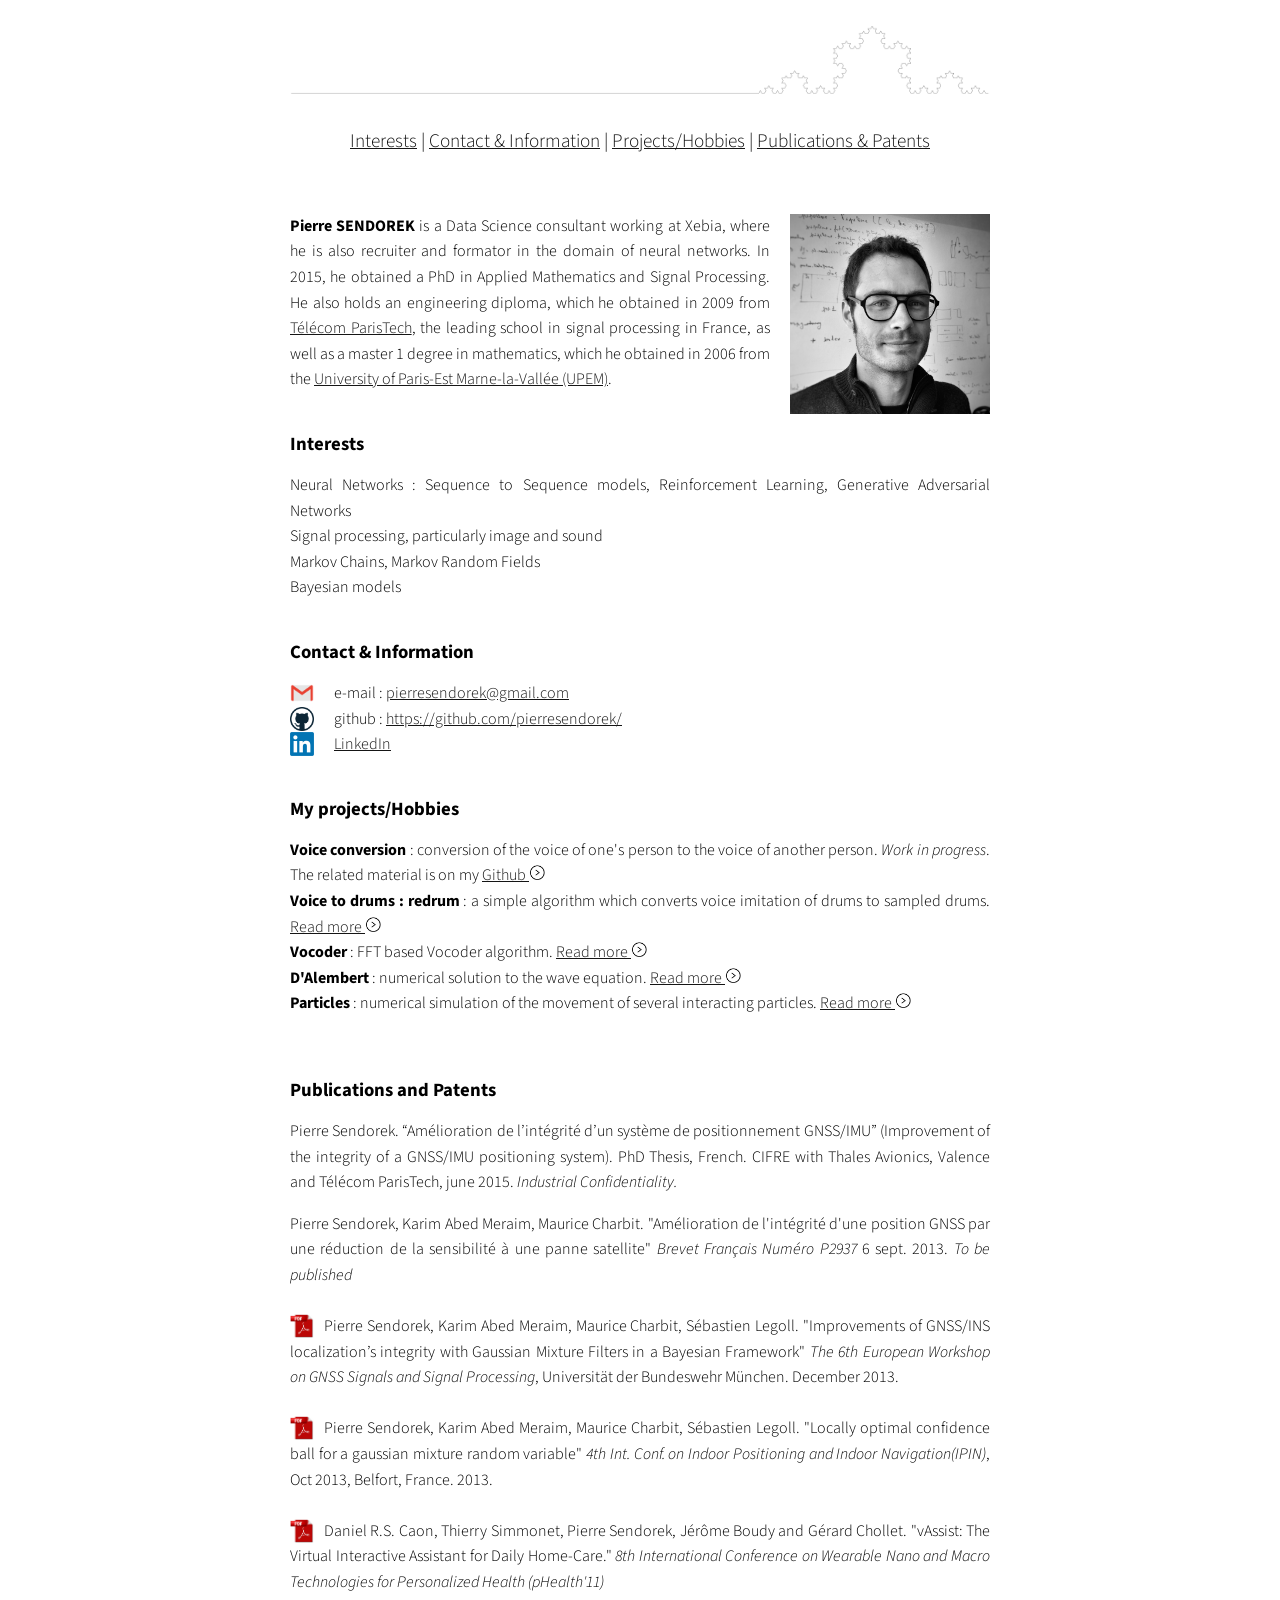
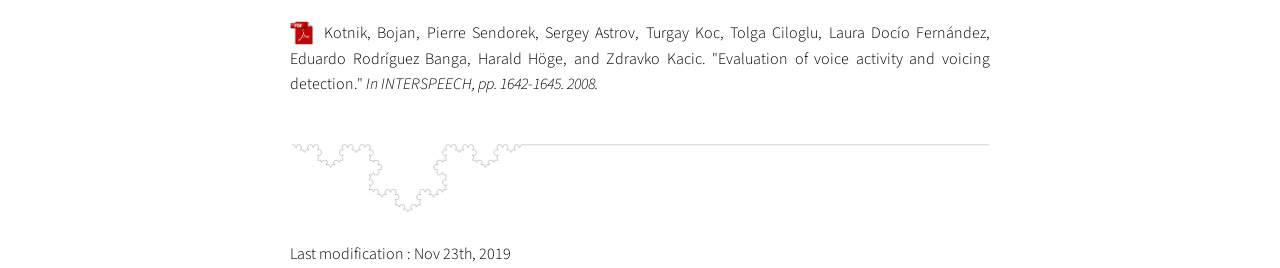
<file: index.html>
<!DOCTYPE html>
<html>
<head>

<meta charset="utf-8" />
<title>Pierre SENDOREK</title>
<link rel="icon" href="./pierre_sendorek.jpg" type="image/jpeg">

<link href="http://fonts.googleapis.com/css?family=Source+Sans+Pro:200,300,400,600,700,900" rel="stylesheet" />
<link href="default.css" rel="stylesheet" type="text/css" media="all" />
<link href="fonts.css" rel="stylesheet" type="text/css" media="all" />

</head>
<body>

<div align="center">
<p style="text-align:center;"><img src="img/von_koch.png" width="700" alt=""/> </p>
<p style="text-align:center; font-size:120%;" > 
<a href="#interests">Interests</a> |
<a href="#contact">Contact & Information</a> | 
<a href="#projects">Projects/Hobbies</a> | 
<a href="#publications">Publications & Patents</a> </p>
<br>

<!--<table cellpadding="5">
<tr><td> -->

<p>
<img src="./pierre_sendorek.jpg" width="200" height="200" alt="" style="margin-left:20px;" align="right">
<b>Pierre SENDOREK</b> is a Data Science consultant working at Xebia, where he is also recruiter and formator in the domain of neural networks.
In 2015, he obtained a PhD in Applied Mathematics and Signal Processing. He also holds an engineering diploma, which he 
obtained in 2009 from <a href="http://www.telecom-paristech.fr/">Télécom ParisTech</a>, the leading school in signal processing in France, 
as well as a master 1 degree in mathematics, which he obtained in 2006 from the <a href="http://www.u-pem.fr/">University 
of Paris-Est Marne-la-Vallée (UPEM)</a>.<br>
</p>

<br>
<div id="interests">
<h3>Interests</h3>
<p>
Neural Networks : Sequence to Sequence models, Reinforcement Learning, Generative Adversarial Networks<br>
Signal processing, particularly image and sound<br>
Markov Chains, Markov Random Fields<br>
Bayesian models<br>
</p>
</div>

<br>

<div id="contact">
<h3>Contact & Information</h3>
<p>
<img src="img/Dakirby309-Simply-Styled-Gmail.ico" alt="" style="width:24px;height:24px;margin-right:20px;" align="left"/> e-mail : <a href="mailto:pierresendorek@gmail.com">pierresendorek@gmail.com</a><br>
<img src="img/github-512-150x150.png" alt="" style="width:24px;height:24px;margin-right:20px;" align="left"/> github : <a href="https://github.com/pierresendorek/">https://github.com/pierresendorek/ </a><br>
<img src="img/768px-LinkedIn_logo_initials.png" alt="" style="width:24px;height:24px;margin-right:20px;" align="left"/> <a href="https://www.linkedin.com/in/pierresendorek">LinkedIn</a><br>
<!--<img src="img/tumblrLogo.png" alt="" style="width:24px;height:24px;margin-right:20px;" align="left"/> <a href="http://pierresendorek.tumblr.com/">tumblr</a><br>-->
</p>
</div>

<div id="projects">
<br>
<h3>My projects/Hobbies</h3>
<p>
<b>Voice conversion</b> : conversion of the voice of one's person to the voice of 
another person. <i>Work in progress</i>. The related material is on my
<a href="https://github.com/pierresendorek"><span style="white-space: nowrap;">Github <img src="img/right_arrow-lower.png" align="bottom" style="width:16px;height:16px;"></span></a><br>
<b>Voice to drums : redrum</b> : a simple algorithm which converts voice imitation of drums to sampled drums. 
<a href="redrum.html"><span style="white-space: nowrap;">Read more <img src="img/right_arrow-lower.png" align="bottom" style="width:16px;height:16px;"></span></a><br> 
<b>Vocoder</b> : FFT based Vocoder algorithm. 
<a href="vocoder.html"><span style="white-space: nowrap;">Read more <img src="img/right_arrow-lower.png" align="bottom" style="width:16px;height:16px;"></span></a><br> 
<!--<b>Pitch estimator</b> : period cancellation pitch estimation algorithm. 
<span style="white-space: nowrap;">Read more <img src="img/right_arrow-lower.png" align="bottom" style="width:16px;height:16px;"></span><br> -->
<b>D'Alembert</b> : numerical solution to the wave equation.
<a href="./javaApplets/wave2d/wave2d.html"><span style="white-space: nowrap;">Read more <img src="img/right_arrow-lower.png" align="bottom" style="width:16px;height:16px;"></span></a><br>
<b>Particles</b> : numerical simulation of the movement of several interacting particles.
<a href="./javaApplets/particles/particles.html"><span style="white-space: nowrap;">Read more <img src="img/right_arrow-lower.png" align="bottom" style="width:16px;height:16px;"></span></a><br>
</p>
</div>

<br>





<!--  The goal is to make an algorithm similar 
to <a href="http://svr-www.eng.cam.ac.uk/~hy216/VoiceMorphingPrj">this one</a> done at university of Cambridge. -->


<div id="publications">
<br>
<h3>Publications and Patents</h3>

<p>Pierre Sendorek. “Amélioration de l’intégrité d’un système de positionnement GNSS/IMU” (Improvement of the integrity of a GNSS/IMU positioning system). 
PhD Thesis, French. CIFRE with Thales Avionics, Valence and Télécom ParisTech, june 2015. <i>Industrial Confidentiality.</i>
</p>

<p>
Pierre Sendorek, Karim Abed Meraim, Maurice Charbit. "Amélioration de l'intégrité d'une position GNSS par une réduction de la sensibilité à une panne satellite"
<i>Brevet Français Numéro P2937</i> 6 sept. 2013. <i>To be published</i><br><br>

<a href="./generalWE.pdf"><img src="img/pdfLogo.jpg" alt="" style="width:24px;height:24px;margin-right:10px;" align="left"/></a>
Pierre Sendorek, Karim Abed Meraim, Maurice Charbit, Sébastien Legoll. "Improvements of GNSS/INS localization’s integrity with Gaussian
Mixture Filters in a Bayesian Framework"
<i>The 6th European Workshop on GNSS Signals and Signal Processing</i>, Universität der Bundeswehr München. December 2013.
<br><br>

<a href="http://ipin2013.sciencesconf.org/conference/ipin2013/eda_en.pdf"><img src="img/pdfLogo.jpg" alt="" style="width:24px;height:24px;margin-right:10px;" align="left"/></a>
Pierre Sendorek, Karim Abed Meraim, Maurice Charbit, Sébastien Legoll. "Locally optimal confidence ball for a gaussian mixture random variable"
<i>4th Int. Conf. on Indoor Positioning and Indoor Navigation(IPIN)</i>, Oct 2013, Belfort, France. 2013.
<br><br>

<a href="http://biblio.telecom-paristech.fr/cgi-bin/download.cgi?id=11497"><img src="img/pdfLogo.jpg" alt="" style="width:24px;height:24px;margin-right:10px;" align="left"/></a>
Daniel R.S. Caon, Thierry Simmonet, Pierre Sendorek, Jérôme Boudy and Gérard Chollet. "vAssist: The Virtual Interactive Assistant for Daily Home-Care."
<i>8th International Conference on Wearable Nano and Macro Technologies for Personalized Health (pHealth'11)</i>
<br><br>

<a href="http://20.210-193-52.unknown.qala.com.sg/archive/archive_papers/interspeech_2008/i08_1642.pdf"><img src="img/pdfLogo.jpg" alt="" style="width:24px;height:24px;margin-right:10px;" align="left"/></a>
Kotnik, Bojan, Pierre Sendorek, Sergey Astrov, Turgay Koc, Tolga Ciloglu, Laura Docío Fernández, Eduardo Rodríguez Banga, Harald Höge, and Zdravko Kacic. "Evaluation 
of voice activity and voicing detection." <i>In INTERSPEECH, pp. 1642-1645. 2008.</i>

<br><br>
</p>
</div>



<p style="text-align:center;"><img src="img/von_koch.png" width="700" style="transform:rotate(180deg);" alt=""/></center> </p>
<p>
Last modification : Nov 23th, 2019
</p>
</div>
</body>
</html>
</file>
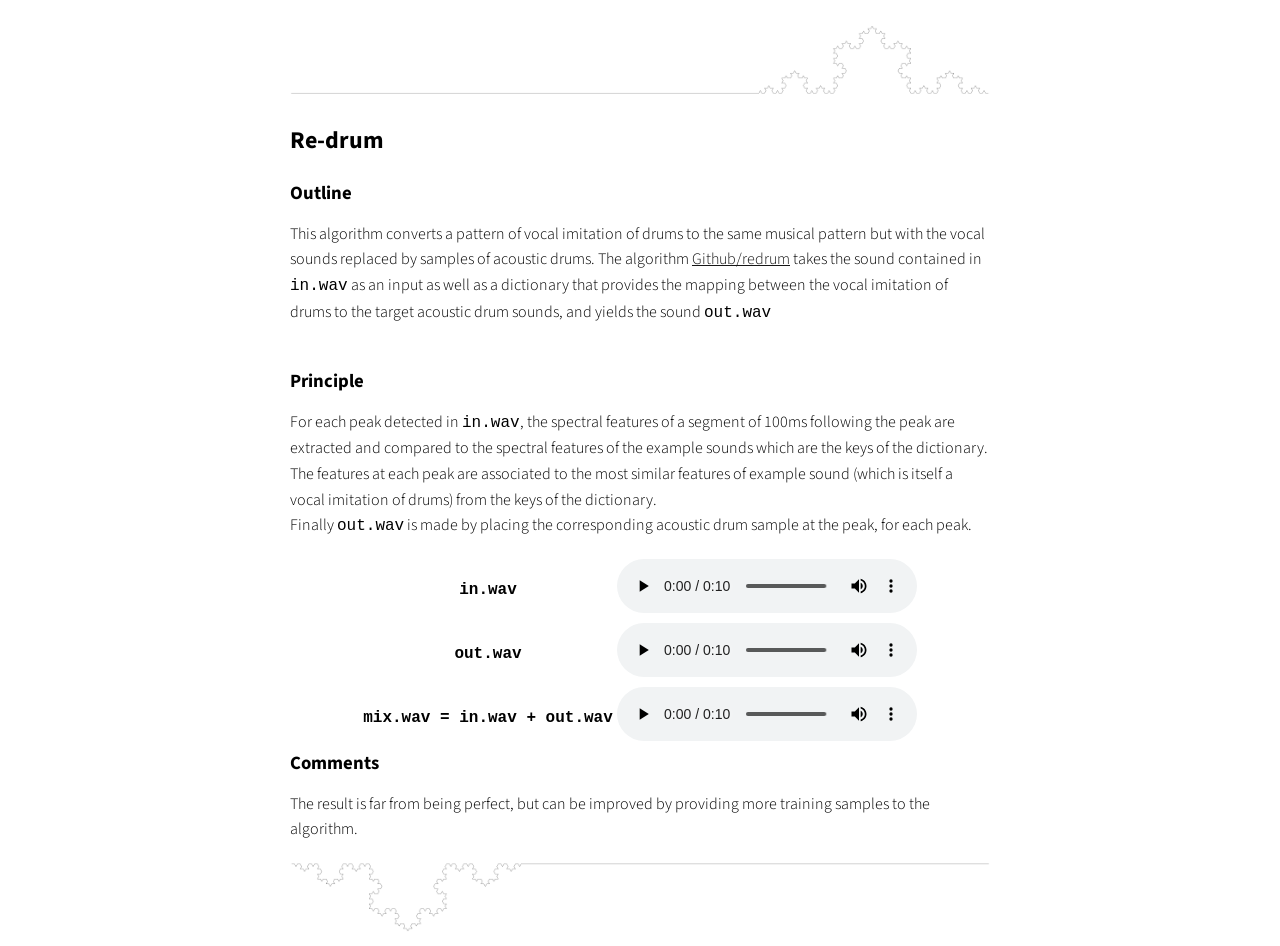
<file: redrum.html>
<!DOCTYPE html>
<html>
<head>

<meta charset="utf-8" />
<title>Pierre SENDOREK</title>
<link rel="icon" href="./pierre_sendorek.jpg" type="image/jpeg">

<link href="http://fonts.googleapis.com/css?family=Source+Sans+Pro:200,300,400,600,700,900" rel="stylesheet" />
<link href="default.css" rel="stylesheet" type="text/css" media="all" />
<link href="fonts.css" rel="stylesheet" type="text/css" media="all" />


<script type="text/javascript" async
  src="https://cdn.mathjax.org/mathjax/latest/MathJax.js?config=TeX-MML-AM_CHTML">
</script>

</head>
<body>
<div align="center">
<p style="text-align:center;"><img src="img/von_koch.png" width="700" alt=""/></center> </p>


<h2>Re-drum</h2>
<br>

<h3>Outline</h3>
<p style="text-align:left;">
This algorithm converts a pattern of vocal imitation of drums to the same musical pattern but with the vocal sounds replaced by samples of acoustic drums.

The algorithm <a href="https://github.com/pierresendorek/redrum.git">Github/redrum</a> takes the sound contained in <tt>in.wav</tt> as an input  
as well as a dictionary that provides the mapping between the vocal imitation of drums to the target acoustic drum sounds, and yields the sound <tt>out.wav</tt><br><br>
</p>

<h3>Principle</h3>

<p style="text-align:left;">
For each peak detected in <tt>in.wav</tt>, the spectral features of a segment of 100ms following the peak are extracted and compared to the spectral features of the example sounds which are the keys of the dictionary.
The features at each peak are associated to the most similar features of example sound (which is itself a vocal imitation of drums) from the keys of the dictionary.<br>
Finally <tt>out.wav</tt> is made by placing the corresponding acoustic drum sample at the peak, for each peak.    
</p>



<table>
<tr>
<th> <tt>in.wav</tt></th><th> <audio controls>
  <source src="./audio/redrum/in.mp3" type="audio/mpeg">    
Your browser does not support the audio element.
</audio>
 </th></tr>
 
<tr><th> <tt>out.wav</tt></th><th> <audio controls>
<source src="./audio/redrum/out.mp3" type="audio/mpeg">
</audio>
 </th></tr>
 <tr>
<th> <tt>mix.wav = in.wav + out.wav</tt></th><th> <audio controls>
<source src="./audio/redrum/mix.mp3" type="audio/mpeg">
</audio> </th>
</tr>
</table>



<h3>Comments</h3>

<p style="text-align:left;">The result is far from being perfect, but can be improved by providing more training samples to the algorithm.</p>


<p style="text-align:center;"><img src="img/von_koch.png" width="700" style="transform:rotate(180deg);" alt=""/></center> </p>

</div>
</body>
</file>
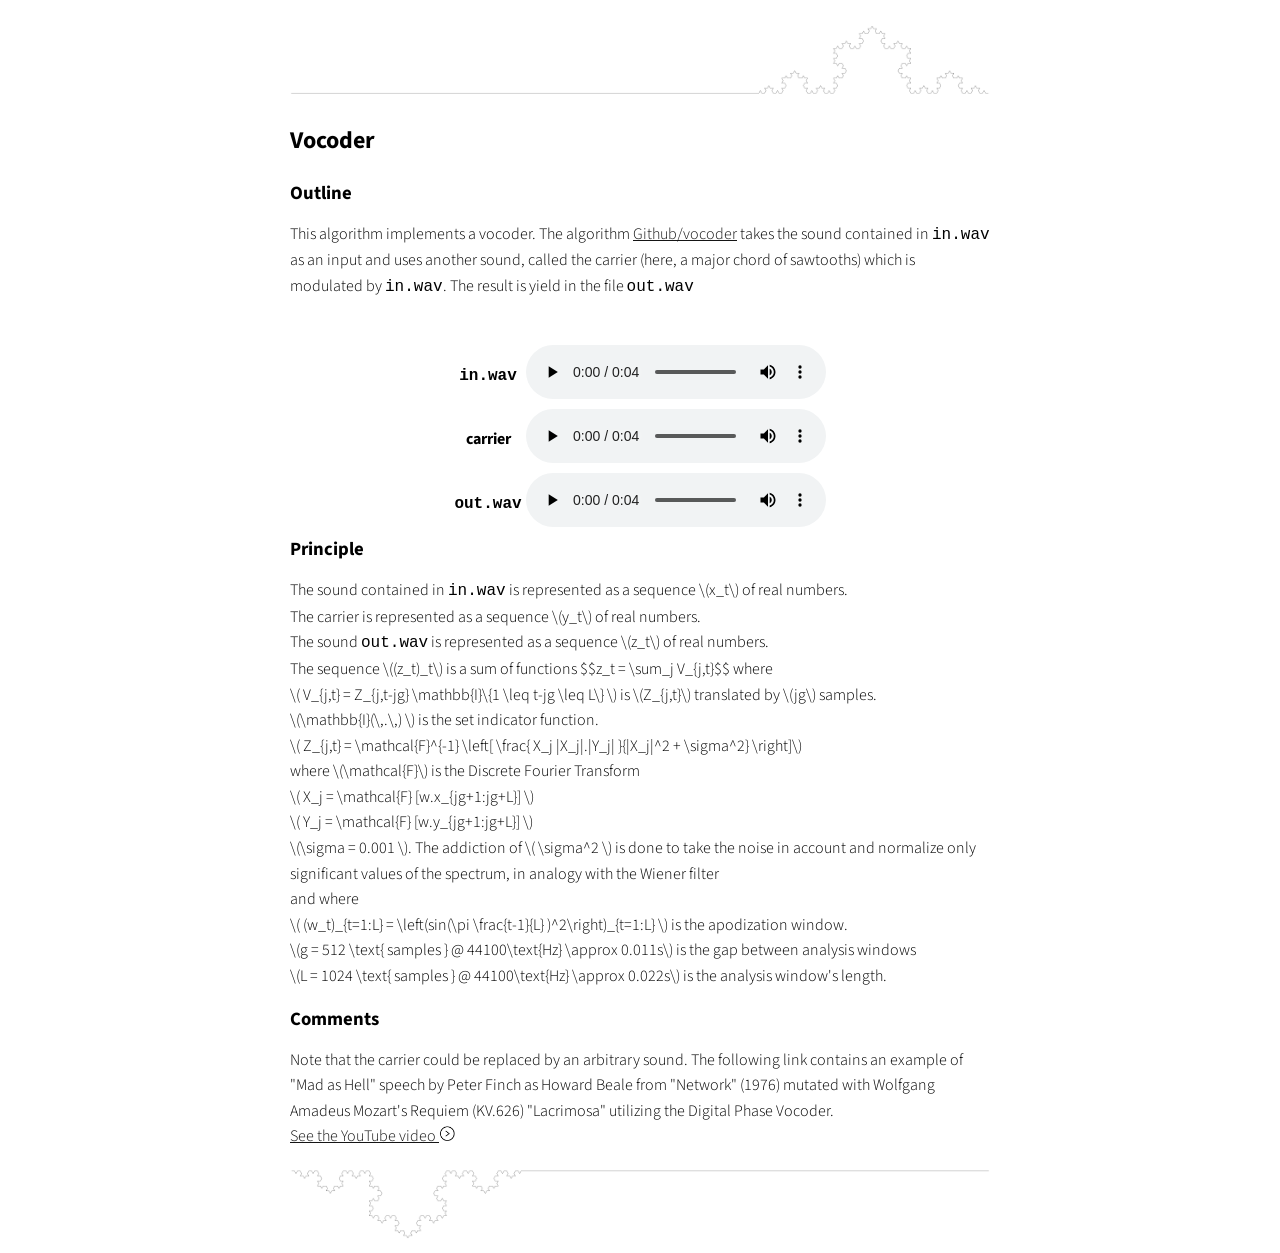
<file: vocoder.html>
<!DOCTYPE html>
<html>
<head>

<meta charset="utf-8" />
<title>Pierre SENDOREK</title>
<link rel="icon" href="./pierre_sendorek.jpg" type="image/jpeg">

<link href="http://fonts.googleapis.com/css?family=Source+Sans+Pro:200,300,400,600,700,900" rel="stylesheet" />
<link href="default.css" rel="stylesheet" type="text/css" media="all" />
<link href="fonts.css" rel="stylesheet" type="text/css" media="all" />


<script type="text/javascript" async
  src="https://cdn.mathjax.org/mathjax/latest/MathJax.js?config=TeX-MML-AM_CHTML">
</script>

</head>
<body>
<div align="center">
<p style="text-align:center;"><img src="img/von_koch.png" width="700" alt=""/></center> </p>


<h2>Vocoder</h2>
<br>
<h3>Outline</h3>
<p style="text-align:left;">
This algorithm implements a vocoder.

The algorithm <a href="https://github.com/pierresendorek/vocoder.git">Github/vocoder</a> takes the sound contained in <tt>in.wav</tt> as an input  
and uses another sound, called the carrier (here, a major chord of sawtooths) which  
is modulated by <tt>in.wav</tt>. The result is yield in the file <tt>out.wav</tt><br><br>
</p>



<table>
<tr>
<th> <tt>in.wav</tt></th><th> <audio controls>
  <source src="./audio/vocoder/in.mp3" type="audio/mpeg">    
Your browser does not support the audio element.
</audio>
 </th></tr>
 
<tr><th> carrier</th><th> <audio controls>
<source src="./audio/vocoder/carrier.mp3" type="audio/mpeg">
</audio>
 </th></tr>
 <tr>
<th> <tt>out.wav</tt></th><th> <audio controls>
<source src="./audio/vocoder/out.mp3" type="audio/mpeg">
</audio> </th>
</tr>
</table>




<h3>Principle</h3>

<p style="text-align:left;">
The sound contained in <tt>in.wav</tt> is represented as a sequence \(x_t\) of real numbers.<br> 
The carrier is represented as a sequence \(y_t\) of real numbers.<br>
The sound <tt>out.wav</tt> is represented as a sequence \(z_t\) of real numbers.<br>

The sequence \((z_t)_t\) is a sum of functions

$$z_t = \sum_j  V_{j,t}$$
 
 where <br>  
\( V_{j,t} = Z_{j,t-jg} \mathbb{I}\{1 \leq t-jg \leq L\} \) is \(Z_{j,t}\) translated by \(jg\) samples.<br>
\(\mathbb{I}(\,.\,) \) is the set indicator function.<br> 
\( Z_{j,t} = \mathcal{F}^{-1} \left[ \frac{ X_j |X_j|.|Y_j| }{|X_j|^2 + \sigma^2} \right]\)<br>
 where \(\mathcal{F}\) is the Discrete Fourier Transform <br>
 \( X_j = \mathcal{F} [w.x_{jg+1:jg+L}] \)<br>
 \( Y_j = \mathcal{F} [w.y_{jg+1:jg+L}] \)<br>
 \(\sigma = 0.001 \). The addiction of \( \sigma^2 \) is done to take the noise in account and normalize only significant values of the spectrum, in analogy with the Wiener filter<br> 
 and where <br>
 \( (w_t)_{t=1:L} = \left(sin(\pi \frac{t-1}{L} )^2\right)_{t=1:L} \) is the apodization window. <br>
 \(g = 512 \text{ samples } @ 44100\text{Hz} \approx 0.011s\) is the gap between analysis windows<br>
  \(L = 1024 \text{ samples } @ 44100\text{Hz} \approx 0.022s\) is the analysis window's length.       
</p>

<h3>Comments</h3>

<p style="text-align:left;">
Note that the carrier could be replaced by an arbitrary sound. The following link contains an example of "Mad as Hell" speech by Peter Finch as Howard Beale from "Network" (1976) mutated with Wolfgang Amadeus Mozart's Requiem (KV.626) "Lacrimosa" utilizing the Digital Phase Vocoder.
<a href="https://www.youtube.com/watch?v=O3_ihwhjHUw"><span style="white-space: nowrap;">See the YouTube video <img src="img/right_arrow-lower.png" align="bottom" style="width:16px;height:16px;"></span></a>
</p>

<p style="text-align:center;"><img src="img/von_koch.png" width="700" style="transform:rotate(180deg);" alt=""/></center> </p>
</div>
</body>
</file>
<file: default.css>
html, body
	{
		height: 100%;
	}
	
	body
	{
		margin: 20px;
		padding-left: 0px;
		background: #ffffff;
		font-family: 'Source Sans Pro', sans-serif;
		font-size: 12pt;
		font-weight: 300;
		color: #000000;
	}
	
	
	h1, h2, h3, h4
	{
		margin: 0;
		padding: 0;
		max-width: 700px;
		text-align: left;
	}
	
	
	
	p, ol, ul
	{
  	 margin-top: 20;
    max-width: 700px;
    background-color: white;
    text-align: justify;
    text-justify: inter-word;

	}
	
	ol, ul
	{
		padding: 0;
		list-style: none;
	}
	
	p
	{
		line-height: 160%;
	}
	
	strong
	{
	}
	
	a
	{
		color: #151515;
	}
	
	a:hover
	{
		text-decoration: none;
	}
	
	.container
	{
		overflow: hidden;
		margin: 0em auto;
		width: 1000px;
		
	}
	
/*********************************************************************************/
/* Image Style                                                                   */
/*********************************************************************************/

	.image
	{
		max-width: 700px;
		display: inline-block;
		padding: 20 20 20 20;
		margin: 20 20 20 20;
		
	}
	
	.image img
	{
		display: block;
		width: 100%;
		padding: 20 20 20 20;		
	}
	
	.image-full
	{
		display: block;
		width: 100%;
		margin: 20 20 20 20;
		padding: 20 20 20 20;
		
	}
	
	.image-left
	{
		float: left;
		margin: 20 20 20 20;
		padding: 20 20 20 20;
	}
	
	.image-centered
	{
		display: block;
		margin: 0 0 2em 0;
	}
	
	.image-centered img
	{
		margin: 0 auto;
		width: auto;
	}

/*********************************************************************************/
/* List Styles                                                                   */
/*********************************************************************************/

	ul.style2
	{
		margin: 0;
		padding-top: 1em;
		list-style: none;
	}
	
	ul.style2 li
	{
		border-top: 1px solid rgba(0,0,0,0.08);
		padding: 0.80em 0 0.80em 0;
		font-family: 0.80em;
	}
	
	ul.style2 li:before
	{
		display: inline-block;
		padding: 4px;
		background: #DB3256;
	}
	
	ul.style2 a
	{
		display: inline-block;
		color: #35514f;
	}
	
	ul.style2 li:first-child
	{
		border-top: 0;
		padding-top: 0;
	}


/*********************************************************************************/
/* Social Icon Styles                                                            */
/*********************************************************************************/

	ul.contact
	{
		margin: 0;
		padding: 0em 0em 0em 0em;
		list-style: none;
	}
	
	ul.contact li
	{
		display: inline-block;
		padding: 0em 0.30em;
		font-size: 1em;
	}
	
	ul.contact li span
	{
		display: none;
		margin: 0;
		padding: 0;
	}
	
	ul.contact li a
	{
		color: #FFF;
	}
	
	ul.contact li a:before
	{
		display: inline-block;
		background: #3f3f3f;
		width: 40px;
		height: 40px;
		line-height: 40px;
		text-align: center;
		color: #FFFFFF;
	}
	
	ul.contact li a.icon-twitter:before { background: #2DAAE4; }
	ul.contact li a.icon-facebook:before { background: #39599F; }
	ul.contact li a.icon-dribbble:before { background: #C4376B;	}
	ul.contact li a.icon-tumblr:before { background: #31516A; }
	ul.contact li a.icon-rss:before { background: #F2600B; }

/*********************************************************************************/
/* Button Style                                                                  */
/*********************************************************************************/

	.button
	{
		display: inline-block;
		margin-top: 2em;
		padding: 1em 2em 1em 2em;
		background: #eeab41;
		letter-spacing: 0.20em;
		text-decoration: none;
		text-transform: uppercase;
		font-weight: 400;
		font-size: 0.90em;
		color: #FFF;
	}
	
	.button:before
	{
		display: inline-block;
		background: #FFC31F;
		margin-right: 1em;
		width: 40px;
		height: 40px;
		line-height: 40px;
		border-radius: 20px;
		text-align: center;
		color: #272925;
	}
		
/*********************************************************************************/
/* 4-column                                                                      */
/*********************************************************************************/

	.box1,
	.box2,
	.box3,
	.box4
	{
		width: 235px;
	}
	
	.box1,
	.box2,
	.box3
	{
		float: left;
		margin-right: 20px;
	}
	
	.box4
	{
		float: right;
	}
	
/*********************************************************************************/
/* 3-column                                                                      */
/*********************************************************************************/

	.boxA,
	.boxB,
	.boxC
	{
		width: 320px;
	}

	.boxA,
	.boxB
	{
		float: left;
		margin-right: 20px;
	}
	
	.boxC
	{
		float: right;
	}

/*********************************************************************************/
/* 2-column                                                                      */
/*********************************************************************************/

	.tbox1,
	.tbox2
	{
		width: 490px;
	}
	
	.tbox1
	{
		float: left;
	}

	.tbox2
	{
		float: right;
	}

/*********************************************************************************/
/* Header                                                                        */
/*********************************************************************************/

	#header-wrapper
	{
		overflow: hidden;
	}

	#header
	{
		overflow: hidden;
		position: relative;
		padding: 5em 0em;
	}

/*********************************************************************************/
/* Logo                                                                          */
/*********************************************************************************/

	#logo
	{
		position: absolute;
		top: 2.5em;
		left: 0;
	}
	
	#logo h1
	{
		background: #eeab41;
		padding: 0.20em 0.50em;
		letter-spacing: 0.10em;
		font-size: 2.5em;
		font-weight: 600;
	}
	
	#logo a
	{
		text-decoration: none;
		text-transform: uppercase;
		color: #FFF;
	}

/*********************************************************************************/
/* Menu                                                                          */
/*********************************************************************************/

	#menu
	{
		position: absolute;
		top: 3.5em;
		right: 0;
	}
	
	#menu ul
	{
		display: inline-block;
	}
	
	#menu li
	{
		display: block;
		float: left;
		text-align: center;
	}
	
	#menu li a, #menu li span
	{
		padding: 1em 1.5em;
		letter-spacing: 0.10em;
		text-decoration: none;
		text-transform: uppercase;
		font-size: 0.90em;
		color: #204c48;
	}
	
	#menu li:hover a, #menu li.active a, #menu li.active span
	{
	}
	
	#menu .current_page_item a
	{
	}
	
	#menu .icon
	{
	}

/*********************************************************************************/
/* Banner                                                                        */
/*********************************************************************************/

	#banner
	{
		border-top: 20px solid #FFF;
		border-left: 20px solid #FFF;
		border-right: 20px solid #FFF;
	}

	#banner img
	{
	}

/*********************************************************************************/
/* Page                                                                          */
/*********************************************************************************/

	#page-wrapper
	{
		overflow: hidden;
		padding: 5em 0em;
		background: #FFF;
	}

	#page
	{
		margin-bottom: 5em;
		padding-bottom: 4em;
		border-bottom: 1px solid rgba(0,0,0,0.08);
		text-align: center;
	}

	#page h2
	{
		padding-bottom: 0.50em;
		text-transform: uppercase;
		font-size: 2.6em;
		font-weight: 300;
	}

/*********************************************************************************/
/* Content                                                                       */
/*********************************************************************************/

	#content
	{
	}

/*********************************************************************************/
/* Sidebar                                                                       */
/*********************************************************************************/

	#sidebar
	{
	}

/*********************************************************************************/
/* Featured                                                                      */
/*********************************************************************************/

	#featured
	{
		overflow: hidden;
	}

	#featured h2
	{
		padding-bottom: 1em;
		text-transform: uppercase;
		font-size: 1.8em;
		font-weight: 300;
	}

	#featured img
	{
		margin-bottom: 2em;
	}

/*********************************************************************************/
/* Portfolio                                                                     */
/*********************************************************************************/

	#portfolio
	{
		overflow: hidden;
		padding: 5em 0em;
	}

	#portfolio h2
	{
		padding-bottom: 1em;
		text-transform: uppercase;
		font-size: 1.8em;
		font-weight: 300;
	}

	#portfolio p
	{
		letter-spacing: 0.10em;
	}

/*********************************************************************************/
/* Footer                                                                        */
/*********************************************************************************/

	#footer
	{
		overflow: hidden;
		padding: 5em 0em;
		border-top: 1px solid rgba(0,0,0,0.08);
	}
	
	#footer .boxA,
	#footer .boxB,
	#footer .boxC
	{
	}
	
	#footer .boxA
	{
		width: 260px;
		padding: 3em 30px;
		background: rgba(255,255,255,0.4);
	}
	
	#footer .boxA h3
	{
		margin-bottom: 1.5em;
		border-bottom: 1px solid rgba(0,0,0,0.08);
	}
	
	#footer img
	{
		margin-bottom: 2em;
	}
	
	#footer h3
	{
		padding-bottom: 1em;
		text-transform: uppercase;
		font-size: 1.8em;
		font-weight: 300;
	}
	
	#footer .link
	{
		display: block;
		padding-top: 1em;
		text-transform: uppercase;
		text-decoration: none;
		font-weight: 700;
		color: rgba(0,0,0,0.8);
	}
	
/*********************************************************************************/
/* Copyright                                                                     */
/*********************************************************************************/

	#copyright
	{
		overflow: hidden;
		padding: 5em 0em;
		border-top: 1px solid rgba(0,0,0,0.08);
	}
	
	#copyright p
	{
		letter-spacing: 0.20em;
		text-align: center;
		text-transform: uppercase;
		font-size: 0.90em;
		color: rgba(0,0,0,0.8);
	}
	
	#copyright a
	{
		text-decoration: none;
		color: rgba(0,0,0,1);
	}
</file>
<file: fonts.css>
@charset 'UTF-8';

@font-face
{
	font-family: 'FontAwesome';
	src: url('fonts/fontawesome-webfont.eot?v=3.0.1');
	src: url('fonts/fontawesome-webfont.eot?#iefix&v=3.0.1') format('embedded-opentype'),
	     url('fonts/fontawesome-webfont.woff?v=3.0.1') format('woff'),
	     url('fonts/fontawesome-webfont.ttf?v=3.0.1') format('truetype'),
	     url('fonts/fontawesome-webfont.svg#FontAwesome') format('svg');
	font-weight: normal;
	font-style: normal;
}

@font-face
{
	font-family: 'Font-Awesome-Social';
	src: url('fonts/fontawesome-social-webfont.eot');
	src: url('fonts/fontawesome-social-webfont.eot?#iefix') format('embedded-opentype'),
	     url('fonts/fontawesome-social-webfont.woff') format('woff'),
		 url('fonts/fontawesome-social-webfont.ttf') format('truetype'),
		 url('fonts/fontawesome-social-webfont.svg#Font-Awesome-More') format('svg');
	font-weight: normal;
	font-style: normal;
}

/*********************************************************************************/
/* Icons                                                                         */
/*********************************************************************************/

	/*
		Powered by:
		
		Font Awesome (http://fortawesome.github.com/Font-Awesome/)
		Font Awesome More (http://gregoryloucas.github.com/Font-Awesome-More/)
	*/

	.icon
	{
		text-decoration: none;
	}

		.icon:before
		{
			font-size: 1.25em;
			text-decoration: none;
			font-family: FontAwesome;
			font-weight: normal;
			font-style: normal;
			-webkit-text-rendering: optimizeLegibility;
			-moz-text-rendering: optimizeLegibility;
			-ms-text-rendering: optimizeLegibility;
			-o-text-rendering: optimizeLegibility;
			text-rendering: optimizeLegibility;
			-webkit-font-smoothing: antialiased;
			-moz-font-smoothing: antialiased;
			-ms-font-smoothing: antialiased;
			-o-font-smoothing: antialiased;
			font-smoothing: antialiased;
			-webkit-font-feature-settings: "liga" 1, "dlig" 1;
			-moz-font-feature-settings: "liga=1, dlig=1";
			-ms-font-feature-settings: "liga" 1, "dlig" 1;
			-o-font-feature-settings: "liga" 1, "dlig" 1;
			font-feature-settings: "liga" 1, "dlig" 1;
		}

		.icon-glass:before                { content: "\f000"; }
		.icon-music:before                { content: "\f001"; }
		.icon-search:before               { content: "\f002"; }
		.icon-envelope:before             { content: "\f003"; }
		.icon-heart:before                { content: "\f004"; }
		.icon-star:before                 { content: "\f005"; }
		.icon-star-empty:before           { content: "\f006"; }
		.icon-user:before                 { content: "\f007"; }
		.icon-film:before                 { content: "\f008"; }
		.icon-th-large:before             { content: "\f009"; }
		.icon-th:before                   { content: "\f00a"; }
		.icon-th-list:before              { content: "\f00b"; }
		.icon-ok:before                   { content: "\f00c"; }
		.icon-remove:before               { content: "\f00d"; }
		.icon-zoom-in:before              { content: "\f00e"; }

		.icon-zoom-out:before             { content: "\f010"; }
		.icon-off:before                  { content: "\f011"; }
		.icon-signal:before               { content: "\f012"; }
		.icon-cog:before                  { content: "\f013"; }
		.icon-trash:before                { content: "\f014"; }
		.icon-home:before                 { content: "\f015"; }
		.icon-file:before                 { content: "\f016"; }
		.icon-time:before                 { content: "\f017"; }
		.icon-road:before                 { content: "\f018"; }
		.icon-download-alt:before         { content: "\f019"; }
		.icon-download:before             { content: "\f01a"; }
		.icon-upload:before               { content: "\f01b"; }
		.icon-inbox:before                { content: "\f01c"; }
		.icon-play-circle:before          { content: "\f01d"; }
		.icon-repeat:before               { content: "\f01e"; }

		/* \f020 doesn't work in Safari. all shifted one down */
		.icon-refresh:before              { content: "\f021"; }
		.icon-list-alt:before             { content: "\f022"; }
		.icon-lock:before                 { content: "\f023"; }
		.icon-flag:before                 { content: "\f024"; }
		.icon-headphones:before           { content: "\f025"; }
		.icon-volume-off:before           { content: "\f026"; }
		.icon-volume-down:before          { content: "\f027"; }
		.icon-volume-up:before            { content: "\f028"; }
		.icon-qrcode:before               { content: "\f029"; }
		.icon-barcode:before              { content: "\f02a"; }
		.icon-tag:before                  { content: "\f02b"; }
		.icon-tags:before                 { content: "\f02c"; }
		.icon-book:before                 { content: "\f02d"; }
		.icon-bookmark:before             { content: "\f02e"; }
		.icon-print:before                { content: "\f02f"; }

		.icon-camera:before               { content: "\f030"; }
		.icon-font:before                 { content: "\f031"; }
		.icon-bold:before                 { content: "\f032"; }
		.icon-italic:before               { content: "\f033"; }
		.icon-text-height:before          { content: "\f034"; }
		.icon-text-width:before           { content: "\f035"; }
		.icon-align-left:before           { content: "\f036"; }
		.icon-align-center:before         { content: "\f037"; }
		.icon-align-right:before          { content: "\f038"; }
		.icon-align-justify:before        { content: "\f039"; }
		.icon-list:before                 { content: "\f03a"; }
		.icon-indent-left:before          { content: "\f03b"; }
		.icon-indent-right:before         { content: "\f03c"; }
		.icon-facetime-video:before       { content: "\f03d"; }
		.icon-picture:before              { content: "\f03e"; }

		.icon-pencil:before               { content: "\f040"; }
		.icon-map-marker:before           { content: "\f041"; }
		.icon-adjust:before               { content: "\f042"; }
		.icon-tint:before                 { content: "\f043"; }
		.icon-edit:before                 { content: "\f044"; }
		.icon-share:before                { content: "\f045"; }
		.icon-check:before                { content: "\f046"; }
		.icon-move:before                 { content: "\f047"; }
		.icon-step-backward:before        { content: "\f048"; }
		.icon-fast-backward:before        { content: "\f049"; }
		.icon-backward:before             { content: "\f04a"; }
		.icon-play:before                 { content: "\f04b"; }
		.icon-pause:before                { content: "\f04c"; }
		.icon-stop:before                 { content: "\f04d"; }
		.icon-forward:before              { content: "\f04e"; }

		.icon-fast-forward:before         { content: "\f050"; }
		.icon-step-forward:before         { content: "\f051"; }
		.icon-eject:before                { content: "\f052"; }
		.icon-chevron-left:before         { content: "\f053"; }
		.icon-chevron-right:before        { content: "\f054"; }
		.icon-plus-sign:before            { content: "\f055"; }
		.icon-minus-sign:before           { content: "\f056"; }
		.icon-remove-sign:before          { content: "\f057"; }
		.icon-ok-sign:before              { content: "\f058"; }
		.icon-question-sign:before        { content: "\f059"; }
		.icon-info-sign:before            { content: "\f05a"; }
		.icon-screenshot:before           { content: "\f05b"; }
		.icon-remove-circle:before        { content: "\f05c"; }
		.icon-ok-circle:before            { content: "\f05d"; }
		.icon-ban-circle:before           { content: "\f05e"; }

		.icon-arrow-left:before           { content: "\f060"; }
		.icon-arrow-right:before          { content: "\f061"; }
		.icon-arrow-up:before             { content: "\f062"; }
		.icon-arrow-down:before           { content: "\f063"; }
		.icon-share-alt:before            { content: "\f064"; }
		.icon-resize-full:before          { content: "\f065"; }
		.icon-resize-small:before         { content: "\f066"; }
		.icon-plus:before                 { content: "\f067"; }
		.icon-minus:before                { content: "\f068"; }
		.icon-asterisk:before             { content: "\f069"; }
		.icon-exclamation-sign:before     { content: "\f06a"; }
		.icon-gift:before                 { content: "\f06b"; }
		.icon-leaf:before                 { content: "\f06c"; }
		.icon-fire:before                 { content: "\f06d"; }
		.icon-eye-open:before             { content: "\f06e"; }

		.icon-eye-close:before            { content: "\f070"; }
		.icon-warning-sign:before         { content: "\f071"; }
		.icon-plane:before                { content: "\f072"; }
		.icon-calendar:before             { content: "\f073"; }
		.icon-random:before               { content: "\f074"; }
		.icon-comment:before              { content: "\f075"; }
		.icon-magnet:before               { content: "\f076"; }
		.icon-chevron-up:before           { content: "\f077"; }
		.icon-chevron-down:before         { content: "\f078"; }
		.icon-retweet:before              { content: "\f079"; }
		.icon-shopping-cart:before        { content: "\f07a"; }
		.icon-folder-close:before         { content: "\f07b"; }
		.icon-folder-open:before          { content: "\f07c"; }
		.icon-resize-vertical:before      { content: "\f07d"; }
		.icon-resize-horizontal:before    { content: "\f07e"; }

		.icon-bar-chart:before            { content: "\f080"; }
		.icon-twitter-sign:before         { content: "\f081"; }
		.icon-facebook-sign:before        { content: "\f082"; }
		.icon-camera-retro:before         { content: "\f083"; }
		.icon-key:before                  { content: "\f084"; }
		.icon-cogs:before                 { content: "\f085"; }
		.icon-comments:before             { content: "\f086"; }
		.icon-thumbs-up:before            { content: "\f087"; }
		.icon-thumbs-down:before          { content: "\f088"; }
		.icon-star-half:before            { content: "\f089"; }
		.icon-heart-empty:before          { content: "\f08a"; }
		.icon-signout:before              { content: "\f08b"; }
		.icon-linkedin-sign:before        { content: "\f08c"; }
		.icon-pushpin:before              { content: "\f08d"; }
		.icon-external-link:before        { content: "\f08e"; }

		.icon-signin:before               { content: "\f090"; }
		.icon-trophy:before               { content: "\f091"; }
		.icon-github-sign:before          { content: "\f092"; }
		.icon-upload-alt:before           { content: "\f093"; }
		.icon-lemon:before                { content: "\f094"; }
		.icon-phone:before                { content: "\f095"; }
		.icon-check-empty:before          { content: "\f096"; }
		.icon-bookmark-empty:before       { content: "\f097"; }
		.icon-phone-sign:before           { content: "\f098"; }
		.icon-twitter:before              { content: "\f099"; }
		.icon-facebook:before             { content: "\f09a"; }
		.icon-github:before               { content: "\f09b"; }
		.icon-unlock:before               { content: "\f09c"; }
		.icon-credit-card:before          { content: "\f09d"; }
		.icon-rss:before                  { content: "\f09e"; }

		.icon-hdd:before                  { content: "\f0a0"; }
		.icon-bullhorn:before             { content: "\f0a1"; }
		.icon-bell:before                 { content: "\f0a2"; }
		.icon-certificate:before          { content: "\f0a3"; }
		.icon-hand-right:before           { content: "\f0a4"; }
		.icon-hand-left:before            { content: "\f0a5"; }
		.icon-hand-up:before              { content: "\f0a6"; }
		.icon-hand-down:before            { content: "\f0a7"; }
		.icon-circle-arrow-left:before    { content: "\f0a8"; }
		.icon-circle-arrow-right:before   { content: "\f0a9"; }
		.icon-circle-arrow-up:before      { content: "\f0aa"; }
		.icon-circle-arrow-down:before    { content: "\f0ab"; }
		.icon-globe:before                { content: "\f0ac"; }
		.icon-wrench:before               { content: "\f0ad"; }
		.icon-tasks:before                { content: "\f0ae"; }

		.icon-filter:before               { content: "\f0b0"; }
		.icon-briefcase:before            { content: "\f0b1"; }
		.icon-fullscreen:before           { content: "\f0b2"; }

		.icon-group:before                { content: "\f0c0"; }
		.icon-link:before                 { content: "\f0c1"; }
		.icon-cloud:before                { content: "\f0c2"; }
		.icon-beaker:before               { content: "\f0c3"; }
		.icon-cut:before                  { content: "\f0c4"; }
		.icon-copy:before                 { content: "\f0c5"; }
		.icon-paper-clip:before           { content: "\f0c6"; }
		.icon-save:before                 { content: "\f0c7"; }
		.icon-sign-blank:before           { content: "\f0c8"; }
		.icon-reorder:before              { content: "\f0c9"; }
		.icon-list-ul:before              { content: "\f0ca"; }
		.icon-list-ol:before              { content: "\f0cb"; }
		.icon-strikethrough:before        { content: "\f0cc"; }
		.icon-underline:before            { content: "\f0cd"; }
		.icon-table:before                { content: "\f0ce"; }

		.icon-magic:before                { content: "\f0d0"; }
		.icon-truck:before                { content: "\f0d1"; }
		.icon-pinterest:before            { content: "\f0d2"; }
		.icon-pinterest-sign:before       { content: "\f0d3"; }
		.icon-google-plus-sign:before     { content: "\f0d4"; }
		.icon-google-plus:before          { content: "\f0d5"; }
		.icon-money:before                { content: "\f0d6"; }
		.icon-caret-down:before           { content: "\f0d7"; }
		.icon-caret-up:before             { content: "\f0d8"; }
		.icon-caret-left:before           { content: "\f0d9"; }
		.icon-caret-right:before          { content: "\f0da"; }
		.icon-columns:before              { content: "\f0db"; }
		.icon-sort:before                 { content: "\f0dc"; }
		.icon-sort-down:before            { content: "\f0dd"; }
		.icon-sort-up:before              { content: "\f0de"; }

		.icon-envelope-alt:before         { content: "\f0e0"; }
		.icon-linkedin:before             { content: "\f0e1"; }
		.icon-undo:before                 { content: "\f0e2"; }
		.icon-legal:before                { content: "\f0e3"; }
		.icon-dashboard:before            { content: "\f0e4"; }
		.icon-comment-alt:before          { content: "\f0e5"; }
		.icon-comments-alt:before         { content: "\f0e6"; }
		.icon-bolt:before                 { content: "\f0e7"; }
		.icon-sitemap:before              { content: "\f0e8"; }
		.icon-umbrella:before             { content: "\f0e9"; }
		.icon-paste:before                { content: "\f0ea"; }
		.icon-lightbulb:before            { content: "\f0eb"; }
		.icon-exchange:before             { content: "\f0ec"; }
		.icon-cloud-download:before       { content: "\f0ed"; }
		.icon-cloud-upload:before         { content: "\f0ee"; }

		.icon-user-md:before              { content: "\f0f0"; }
		.icon-stethoscope:before          { content: "\f0f1"; }
		.icon-suitcase:before             { content: "\f0f2"; }
		.icon-bell-alt:before             { content: "\f0f3"; }
		.icon-coffee:before               { content: "\f0f4"; }
		.icon-food:before                 { content: "\f0f5"; }
		.icon-file-alt:before             { content: "\f0f6"; }
		.icon-building:before             { content: "\f0f7"; }
		.icon-hospital:before             { content: "\f0f8"; }
		.icon-ambulance:before            { content: "\f0f9"; }
		.icon-medkit:before               { content: "\f0fa"; }
		.icon-fighter-jet:before          { content: "\f0fb"; }
		.icon-beer:before                 { content: "\f0fc"; }
		.icon-h-sign:before               { content: "\f0fd"; }
		.icon-plus-sign-alt:before        { content: "\f0fe"; }

		.icon-double-angle-left:before    { content: "\f100"; }
		.icon-double-angle-right:before   { content: "\f101"; }
		.icon-double-angle-up:before      { content: "\f102"; }
		.icon-double-angle-down:before    { content: "\f103"; }
		.icon-angle-left:before           { content: "\f104"; }
		.icon-angle-right:before          { content: "\f105"; }
		.icon-angle-up:before             { content: "\f106"; }
		.icon-angle-down:before           { content: "\f107"; }
		.icon-desktop:before              { content: "\f108"; }
		.icon-laptop:before               { content: "\f109"; }
		.icon-tablet:before               { content: "\f10a"; }
		.icon-mobile-phone:before         { content: "\f10b"; }
		.icon-circle-blank:before         { content: "\f10c"; }
		.icon-quote-left:before           { content: "\f10d"; }
		.icon-quote-right:before          { content: "\f10e"; }

		.icon-spinner:before              { content: "\f110"; }
		.icon-circle:before               { content: "\f111"; }
		.icon-reply:before                { content: "\f112"; }
		.icon-github-alt:before           { content: "\f113"; }
		.icon-folder-close-alt:before     { content: "\f114"; }
		.icon-folder-open-alt:before      { content: "\f115"; }

		.icon-blogger-sign:before,.icon-blogger:before,.icon-delicious:before,.icon-dribbble-sign:before,.icon-dribbble:before,.icon-dropbox:before,.icon-drupal:before,.icon-evernote-sign:before,.icon-evernote:before,.icon-flickr-sign:before,.icon-flickr:before,.icon-forrst-sign:before,.icon-forrst:before,.icon-foursquare-sign:before,.icon-foursquare:before,.icon-git-fork:before,.icon-hacker-news:before,.icon-instagram:before,.icon-lastfm-sign:before,.icon-lastfm:before,.icon-paypal:before,.icon-picasa-sign:before,.icon-picasa:before,.icon-reddit:before,.icon-share-this-sign:before,.icon-share-this:before,.icon-skype:before,.icon-soundcloud:before,.icon-spotify:before,.icon-stack-overflow:before,.icon-tumblr-sign:before,.icon-tumblr:before,.icon-vimeo-sign:before,.icon-vimeo:before,.icon-wordpress-sign:before,.icon-wordpress:before,.icon-yelp-sign:before,.icon-yelp:before,.icon-youtube-sign:before,.icon-youtube:before              {font-family:'Font-Awesome-Social'; }

		.icon-dropbox:before              { content: "\f300"; }
		.icon-drupal:before               { content: "\f301"; }
		.icon-git-fork:before             { content: "\f302"; }
		.icon-instagram:before            { content: "\f303"; }
		.icon-share-this-sign:before      { content: "\f304"; }
		.icon-share-this:before           { content: "\f305"; }
		.icon-foursquare-sign:before      { content: "\f306"; }
		.icon-foursquare:before           { content: "\f307"; }
		.icon-hacker-news:before          { content: "\f308"; }
		.icon-skype:before                { content: "\f309"; }
		.icon-spotify:before              { content: "\f30a"; }
		.icon-soundcloud:before           { content: "\f30b"; }
		.icon-paypal:before               { content: "\f30c"; }
		.icon-youtube-sign:before         { content: "\f30d"; }
		.icon-youtube:before              { content: "\f30e"; }
		.icon-reddit:before               { content: "\f30f"; }
		.icon-blogger-sign:before         { content: "\f310"; }
		.icon-blogger:before              { content: "\f311"; }
		.icon-dribbble-sign:before        { content: "\f312"; }
		.icon-dribbble:before             { content: "\f313"; }
		.icon-evernote-sign:before        { content: "\f314"; }
		.icon-evernote:before             { content: "\f315"; }
		.icon-flickr-sign:before          { content: "\f316"; }
		.icon-flickr:before               { content: "\f317"; }
		.icon-forrst-sign:before          { content: "\f318"; }
		.icon-forrst:before               { content: "\f319"; }
		.icon-delicious:before            { content: "\f31a"; }
		.icon-lastfm-sign:before          { content: "\f31b"; }
		.icon-lastfm:before               { content: "\f31c"; }
		.icon-picasa-sign:before          { content: "\f31d"; }
		.icon-picasa:before               { content: "\f31e"; }
		.icon-stack-overflow:before       { content: "\f320"; }
		.icon-tumblr-sign:before          { content: "\f321"; }
		.icon-tumblr:before               { content: "\f322"; }
		.icon-vimeo-sign:before           { content: "\f323"; }
		.icon-vimeo:before                { content: "\f324"; }
		.icon-wordpress-sign:before       { content: "\f325"; }
		.icon-wordpress:before            { content: "\f326"; }
		.icon-yelp-sign:before            { content: "\f327"; }
		.icon-yelp:before                 { content: "\f328"; }
		.icon-cloud-upload:before		  { content: "\f0ee"; }
		.icon-cloud-download:before		  { content: "\f0ed"; }
</file>
